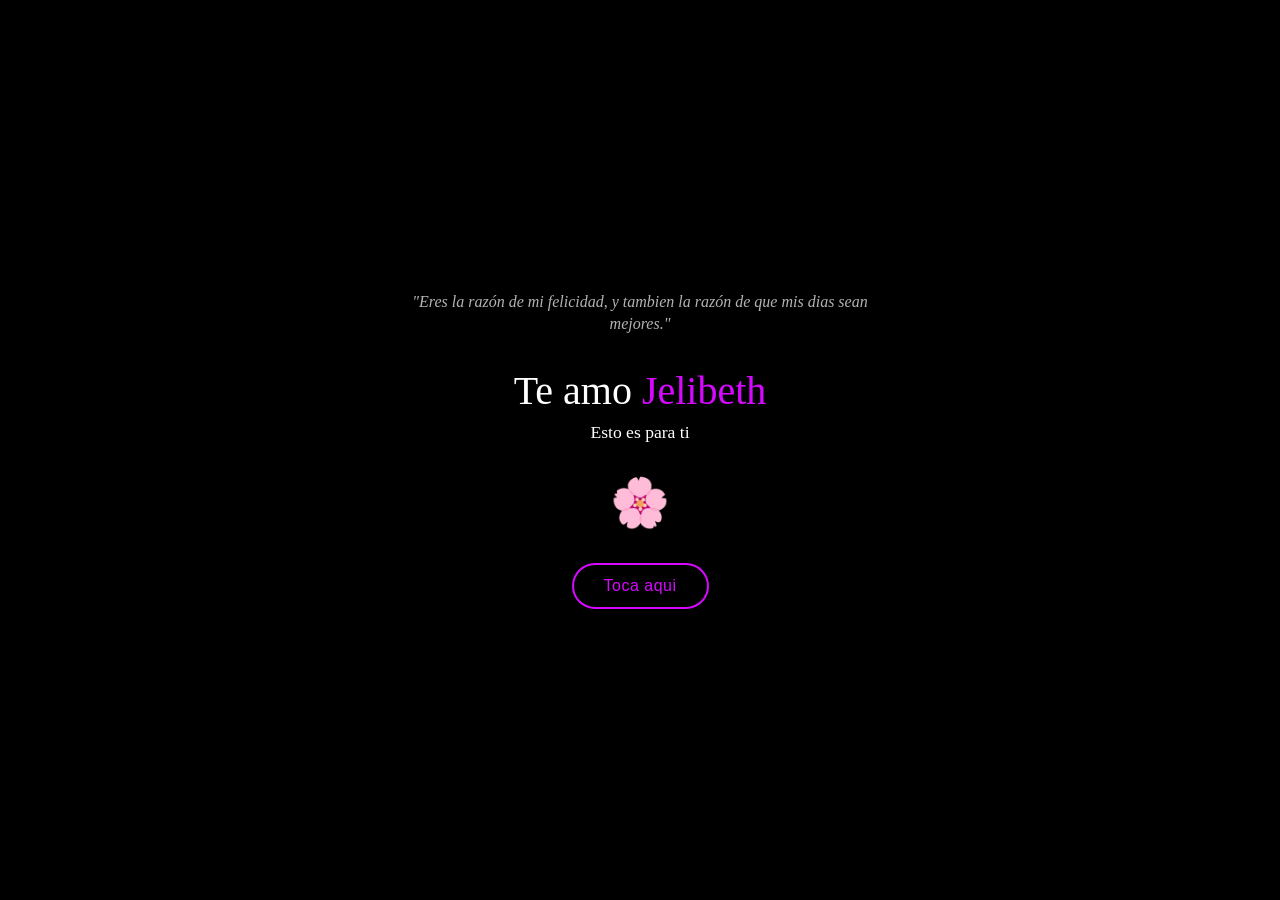
<file: Codigo de Flores/index.html>
<!DOCTYPE html>
<html lang="es" >
<head>
  <meta charset="UTF-8">
  <meta name="viewport" content="width=device-width, initial-scale=1.0">
  <title>flores</title>
  <meta name="author" content="zero">
  <link rel="stylesheet" href="./style.css">

</head>
<body>
<!-- partial:index.partial.html -->
<body class="not-loaded">
  
  <!-- Página de bienvenida -->
  <div class="welcome-screen" id="welcomeScreen">
    <div class="welcome-content">
      <div class="beautiful-phrase">
        <p>"Eres la razón de mi felicidad, y tambien la razón de que mis dias sean mejores."<p>
      </div>
      <div class="main-content">
        <div class="greeting-section">
          <h1 class="greeting-title">Te amo <span class="name">Jelibeth</span></h1>
          <p class="greeting-subtitle">Esto es para ti</p>
        </div>
        
        <div class="flower-icon">🌸</div>
        
        <button class="minimal-btn" onclick="showFlowers()">
          Toca aqui
        </button>
      </div>
    </div>
  </div>

  <!-- Página de flores original -->
  <div class="flowers-screen" id="flowersScreen" style="display: none;">
    <div class="night"></div>
    <div class="flowers">
    <div class="flower flower--1">
      <div class="flower__leafs flower__leafs--1">
        <div class="flower__leaf flower__leaf--1"></div>
        <div class="flower__leaf flower__leaf--2"></div>
        <div class="flower__leaf flower__leaf--3"></div>
        <div class="flower__leaf flower__leaf--4"></div>
        <div class="flower__white-circle"></div>

        <div class="flower__light flower__light--1"></div>
        <div class="flower__light flower__light--2"></div>
        <div class="flower__light flower__light--3"></div>
        <div class="flower__light flower__light--4"></div>
        <div class="flower__light flower__light--5"></div>
        <div class="flower__light flower__light--6"></div>
        <div class="flower__light flower__light--7"></div>
        <div class="flower__light flower__light--8"></div>

      </div>
      <div class="flower__line">
        <div class="flower__line__leaf flower__line__leaf--1"></div>
        <div class="flower__line__leaf flower__line__leaf--2"></div>
        <div class="flower__line__leaf flower__line__leaf--3"></div>
        <div class="flower__line__leaf flower__line__leaf--4"></div>
        <div class="flower__line__leaf flower__line__leaf--5"></div>
        <div class="flower__line__leaf flower__line__leaf--6"></div>
      </div>
    </div>

    <div class="flower flower--2">
      <div class="flower__leafs flower__leafs--2">
        <div class="flower__leaf flower__leaf--1"></div>
        <div class="flower__leaf flower__leaf--2"></div>
        <div class="flower__leaf flower__leaf--3"></div>
        <div class="flower__leaf flower__leaf--4"></div>
        <div class="flower__white-circle"></div>

        <div class="flower__light flower__light--1"></div>
        <div class="flower__light flower__light--2"></div>
        <div class="flower__light flower__light--3"></div>
        <div class="flower__light flower__light--4"></div>
        <div class="flower__light flower__light--5"></div>
        <div class="flower__light flower__light--6"></div>
        <div class="flower__light flower__light--7"></div>
        <div class="flower__light flower__light--8"></div>

      </div>
      <div class="flower__line">
        <div class="flower__line__leaf flower__line__leaf--1"></div>
        <div class="flower__line__leaf flower__line__leaf--2"></div>
        <div class="flower__line__leaf flower__line__leaf--3"></div>
        <div class="flower__line__leaf flower__line__leaf--4"></div>
      </div>
    </div>

    <div class="flower flower--3">
      <div class="flower__leafs flower__leafs--3">
        <div class="flower__leaf flower__leaf--1"></div>
        <div class="flower__leaf flower__leaf--2"></div>
        <div class="flower__leaf flower__leaf--3"></div>
        <div class="flower__leaf flower__leaf--4"></div>
        <div class="flower__white-circle"></div>

        <div class="flower__light flower__light--1"></div>
        <div class="flower__light flower__light--2"></div>
        <div class="flower__light flower__light--3"></div>
        <div class="flower__light flower__light--4"></div>
        <div class="flower__light flower__light--5"></div>
        <div class="flower__light flower__light--6"></div>
        <div class="flower__light flower__light--7"></div>
        <div class="flower__light flower__light--8"></div>

      </div>
      <div class="flower__line">
        <div class="flower__line__leaf flower__line__leaf--1"></div>
        <div class="flower__line__leaf flower__line__leaf--2"></div>
        <div class="flower__line__leaf flower__line__leaf--3"></div>
        <div class="flower__line__leaf flower__line__leaf--4"></div>
      </div>
    </div>

    <div class="grow-ans" style="--d:1.2s">
      <div class="flower__g-long">
        <div class="flower__g-long__top"></div>
        <div class="flower__g-long__bottom"></div>
      </div>
    </div>

    <div class="growing-grass">
      <div class="flower__grass flower__grass--1">
        <div class="flower__grass--top"></div>
        <div class="flower__grass--bottom"></div>
        <div class="flower__grass__leaf flower__grass__leaf--1"></div>
        <div class="flower__grass__leaf flower__grass__leaf--2"></div>
        <div class="flower__grass__leaf flower__grass__leaf--3"></div>
        <div class="flower__grass__leaf flower__grass__leaf--4"></div>
        <div class="flower__grass__leaf flower__grass__leaf--5"></div>
        <div class="flower__grass__leaf flower__grass__leaf--6"></div>
        <div class="flower__grass__leaf flower__grass__leaf--7"></div>
        <div class="flower__grass__leaf flower__grass__leaf--8"></div>
        <div class="flower__grass__overlay"></div>
      </div>
    </div>

    <div class="growing-grass">
      <div class="flower__grass flower__grass--2">
        <div class="flower__grass--top"></div>
        <div class="flower__grass--bottom"></div>
        <div class="flower__grass__leaf flower__grass__leaf--1"></div>
        <div class="flower__grass__leaf flower__grass__leaf--2"></div>
        <div class="flower__grass__leaf flower__grass__leaf--3"></div>
        <div class="flower__grass__leaf flower__grass__leaf--4"></div>
        <div class="flower__grass__leaf flower__grass__leaf--5"></div>
        <div class="flower__grass__leaf flower__grass__leaf--6"></div>
        <div class="flower__grass__leaf flower__grass__leaf--7"></div>
        <div class="flower__grass__leaf flower__grass__leaf--8"></div>
        <div class="flower__grass__overlay"></div>
      </div>
    </div>

    <div class="grow-ans" style="--d:2.4s">
      <div class="flower__g-right flower__g-right--1">
        <div class="leaf"></div>
      </div>
    </div>

    <div class="grow-ans" style="--d:2.8s">
      <div class="flower__g-right flower__g-right--2">
        <div class="leaf"></div>
      </div>
    </div>

    <div class="grow-ans" style="--d:2.8s">
      <div class="flower__g-front">
        <div class="flower__g-front__leaf-wrapper flower__g-front__leaf-wrapper--1">
          <div class="flower__g-front__leaf"></div>
        </div>
        <div class="flower__g-front__leaf-wrapper flower__g-front__leaf-wrapper--2">
          <div class="flower__g-front__leaf"></div>
        </div>
        <div class="flower__g-front__leaf-wrapper flower__g-front__leaf-wrapper--3">
          <div class="flower__g-front__leaf"></div>
        </div>
        <div class="flower__g-front__leaf-wrapper flower__g-front__leaf-wrapper--4">
          <div class="flower__g-front__leaf"></div>
        </div>
        <div class="flower__g-front__leaf-wrapper flower__g-front__leaf-wrapper--5">
          <div class="flower__g-front__leaf"></div>
        </div>
        <div class="flower__g-front__leaf-wrapper flower__g-front__leaf-wrapper--6">
          <div class="flower__g-front__leaf"></div>
        </div>
        <div class="flower__g-front__leaf-wrapper flower__g-front__leaf-wrapper--7">
          <div class="flower__g-front__leaf"></div>
        </div>
        <div class="flower__g-front__leaf-wrapper flower__g-front__leaf-wrapper--8">
          <div class="flower__g-front__leaf"></div>
        </div>
        <div class="flower__g-front__line"></div>
      </div>
    </div>

    <div class="grow-ans" style="--d:3.2s">
      <div class="flower__g-fr">
        <div class="leaf"></div>
        <div class="flower__g-fr__leaf flower__g-fr__leaf--1"></div>
        <div class="flower__g-fr__leaf flower__g-fr__leaf--2"></div>
        <div class="flower__g-fr__leaf flower__g-fr__leaf--3"></div>
        <div class="flower__g-fr__leaf flower__g-fr__leaf--4"></div>
        <div class="flower__g-fr__leaf flower__g-fr__leaf--5"></div>
        <div class="flower__g-fr__leaf flower__g-fr__leaf--6"></div>
        <div class="flower__g-fr__leaf flower__g-fr__leaf--7"></div>
        <div class="flower__g-fr__leaf flower__g-fr__leaf--8"></div>
      </div>
    </div>

    <div class="long-g long-g--0">
      <div class="grow-ans" style="--d:3s">
        <div class="leaf leaf--0"></div>
      </div>
      <div class="grow-ans" style="--d:2.2s">
        <div class="leaf leaf--1"></div>
      </div>
      <div class="grow-ans" style="--d:3.4s">
        <div class="leaf leaf--2"></div>
      </div>
      <div class="grow-ans" style="--d:3.6s">
        <div class="leaf leaf--3"></div>
      </div>
    </div>

    <div class="long-g long-g--1">
      <div class="grow-ans" style="--d:3.6s">
        <div class="leaf leaf--0"></div>
      </div>
      <div class="grow-ans" style="--d:3.8s">
        <div class="leaf leaf--1"></div>
      </div>
      <div class="grow-ans" style="--d:4s">
        <div class="leaf leaf--2"></div>
      </div>
      <div class="grow-ans" style="--d:4.2s">
        <div class="leaf leaf--3"></div>
      </div>
    </div>

    <div class="long-g long-g--2">
      <div class="grow-ans" style="--d:4s">
        <div class="leaf leaf--0"></div>
      </div>
      <div class="grow-ans" style="--d:4.2s">
        <div class="leaf leaf--1"></div>
      </div>
      <div class="grow-ans" style="--d:4.4s">
        <div class="leaf leaf--2"></div>
      </div>
      <div class="grow-ans" style="--d:4.6s">
        <div class="leaf leaf--3"></div>
      </div>
    </div>

    <div class="long-g long-g--3">
      <div class="grow-ans" style="--d:4s">
        <div class="leaf leaf--0"></div>
      </div>
      <div class="grow-ans" style="--d:4.2s">
        <div class="leaf leaf--1"></div>
      </div>
      <div class="grow-ans" style="--d:3s">
        <div class="leaf leaf--2"></div>
      </div>
      <div class="grow-ans" style="--d:3.6s">
        <div class="leaf leaf--3"></div>
      </div>
    </div>

    <div class="long-g long-g--4">
      <div class="grow-ans" style="--d:4s">
        <div class="leaf leaf--0"></div>
      </div>
      <div class="grow-ans" style="--d:4.2s">
        <div class="leaf leaf--1"></div>
      </div>
      <div class="grow-ans" style="--d:3s">
        <div class="leaf leaf--2"></div>
      </div>
      <div class="grow-ans" style="--d:3.6s">
        <div class="leaf leaf--3"></div>
      </div>
    </div>

    <div class="long-g long-g--5">
      <div class="grow-ans" style="--d:4s">
        <div class="leaf leaf--0"></div>
      </div>
      <div class="grow-ans" style="--d:4.2s">
        <div class="leaf leaf--1"></div>
      </div>
      <div class="grow-ans" style="--d:3s">
        <div class="leaf leaf--2"></div>
      </div>
      <div class="grow-ans" style="--d:3.6s">
        <div class="leaf leaf--3"></div>
      </div>
    </div>

    <div class="long-g long-g--6">
      <div class="grow-ans" style="--d:4.2s">
        <div class="leaf leaf--0"></div>
      </div>
      <div class="grow-ans" style="--d:4.4s">
        <div class="leaf leaf--1"></div>
      </div>
      <div class="grow-ans" style="--d:4.6s">
        <div class="leaf leaf--2"></div>
      </div>
      <div class="grow-ans" style="--d:4.8s">
        <div class="leaf leaf--3"></div>
      </div>
    </div>

    <div class="long-g long-g--7">
      <div class="grow-ans" style="--d:3s">
        <div class="leaf leaf--0"></div>
      </div>
      <div class="grow-ans" style="--d:3.2s">
        <div class="leaf leaf--1"></div>
      </div>
      <div class="grow-ans" style="--d:3.5s">
        <div class="leaf leaf--2"></div>
      </div>
      <div class="grow-ans" style="--d:3.6s">
        <div class="leaf leaf--3"></div>
      </div>
    </div>
  </div>
  </div>
</body>
<!-- partial -->
  <script  src="./script.js"></script>

</body>
</html>
</file>
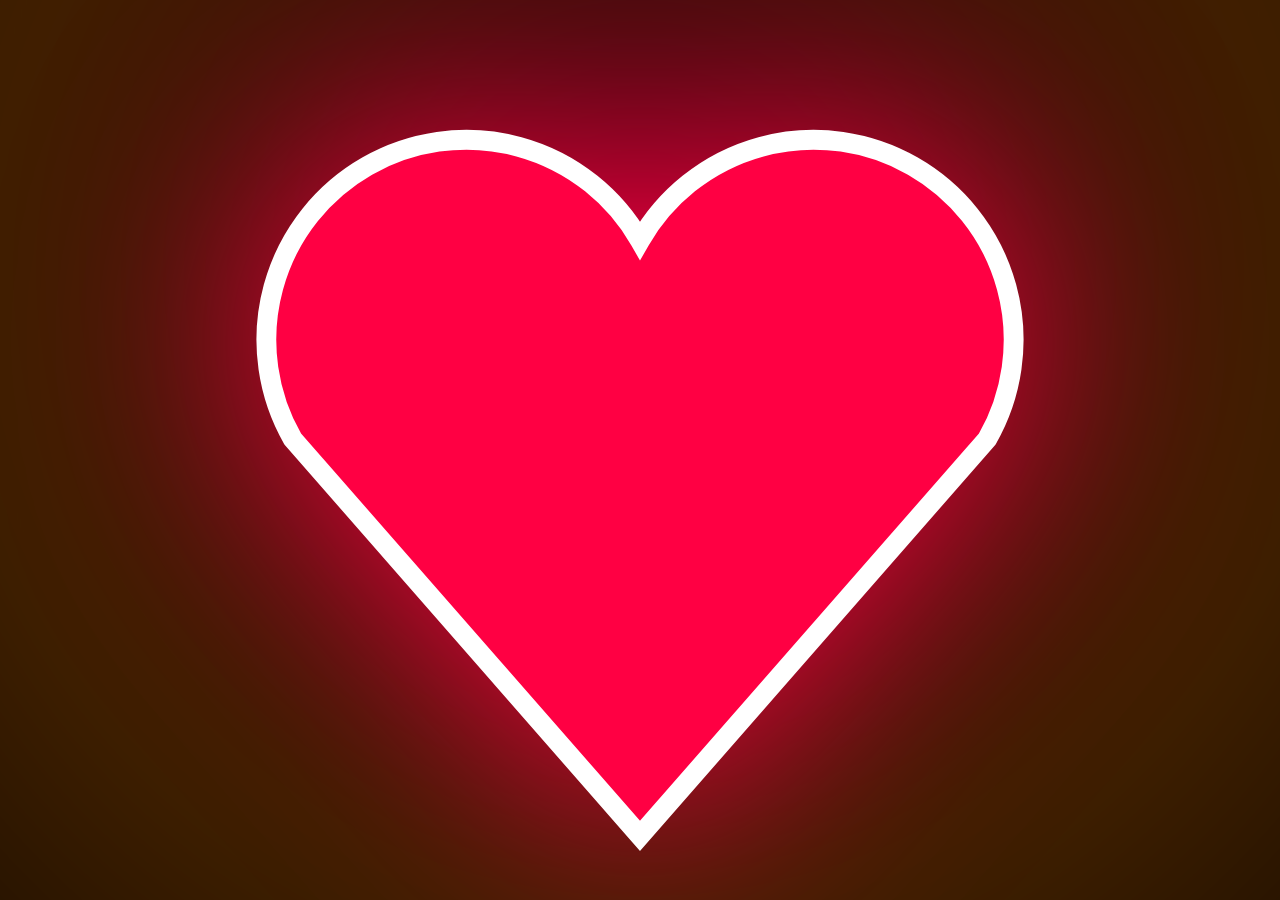
<file: TeAmo3D/teamo3d.html>
<!DOCTYPE html>
<html lang="es">
<head>
  <meta charset="UTF-8">
  <meta name="viewport" content="width=device-width, initial-scale=1.0">
  <title>Te amo</title>
  <style>
    html, body {
      margin: 0;
      padding: 0;
      overflow: hidden;
      background: #000;
      width: 100vw;
      height: 100vh;
      height: 100%;
      box-sizing: border-box;
    }

    #bg-canvas {
      position: fixed;
      top: 0; left: 0;
      width: 100vw;
      height: 100vh;
      display: block;
      z-index: 0;
      pointer-events: none;
    }

    #intro-heart {
      position: fixed;
      top: 0; left: 0;
      width: 100vw;
      height: 100vh;
      display: flex;
      align-items: center;
      justify-content: center;
      z-index: 10;
      transition: opacity 1.2s cubic-bezier(.4,2,.6,1);
      opacity: 1;
      overflow: hidden;
      background: transparent;
    }

    .heart-bg {
      position: absolute;
      width: 200vw;
      height: 200vh;
      left: 50%; top: 50%;
      transform: translate(-50%, -50%);
      background: radial-gradient(circle at 50% 40%, #ff0043 0%, #ff7f00 40%, #000 80%);
      opacity: 0.25;
      animation: heart-bg-move 3s linear infinite alternate;
      z-index: 0;
      filter: blur(32px);
      pointer-events: none;
    }

    @keyframes heart-bg-move {
      0% { background-position: 50% 40%; }
      100% { background-position: 60% 60%; }
    }

    #intro-heart svg {
      position: absolute;
      top: 0; left: 0;
      width: 100vw !important;
      height: 100vh !important;
      min-width: 100vw;
      min-height: 100vh;
      z-index: 1;
      pointer-events: none;
      background: transparent;
      display: block;
    }

    @keyframes heart-beat {
      0% { transform: scale(1);}
      20% { transform: scale(1.12);}
      40% { transform: scale(0.96);}
      60% { transform: scale(1.18);}
      80% { transform: scale(0.92);}
      100% { transform: scale(1);}
    }

    #main-content {
      transition: opacity 1.2s cubic-bezier(.4,2,.6,1), filter 1.2s cubic-bezier(.4,2,.6,1);
      position: fixed;
      top: 0; left: 0;
      width: 100vw;
      height: 100vh;
    }

    .mensaje {
      position: fixed;
      top: 50%;
      left: 50%;
      transform: translate(-50%, -50%);
      display: flex;
      gap: 0.1em;
      z-index: 2;
      user-select: none;
      pointer-events: none;
      text-align: center;
      padding: 0 2vw;
      background: rgba(0,0,0,0.18);
      border-radius: 1vw;
      box-shadow: 0 4px 32px 0 rgba(0,0,0,0.18);
      visibility: hidden;
      align-items: center;
      justify-content: center;
      min-width: 0;
      min-height: 0;
      line-height: 1;
    }

    .mensaje span {
      color: #fff;
      font-size: clamp(2.5rem, 12vw, 10rem);
      font-family: 'Segoe UI', 'Arial Black', Arial, sans-serif;
      font-weight: 900;
      letter-spacing: 0.08em;
      transition: color 0.3s cubic-bezier(.4,2,.6,1), text-shadow 0.3s cubic-bezier(.4,2,.6,1), transform 0.2s cubic-bezier(.4,2,.6,1);
      cursor: pointer;
      pointer-events: auto;
      background: linear-gradient(90deg, #fff 60%, #ff0043 100%);
      -webkit-background-clip: text;
      -webkit-text-fill-color: transparent;
      background-clip: text;
      text-fill-color: transparent;
      text-shadow:
        0 2px 24px #ff0043,
        0 0 16px #fff,
        0 0 8px #ff0043,
        0 0 2px #fff;
    }

    .mensaje span:hover {
      color: #ff0043;
      background: linear-gradient(90deg, #fff200 0%, #ff0043 100%);
      -webkit-background-clip: text;
      -webkit-text-fill-color: transparent;
      background-clip: text;
      text-fill-color: transparent;
      text-shadow:
        0 2px 32px #fff200,
        0 0 24px #ff0043,
        0 0 12px #fff;
      transform: scale(1.15) rotate(-2deg);
      animation: pulse 0.5s;
    }

    @keyframes pulse {
      0% { transform: scale(1) rotate(0deg);}
      50% { transform: scale(1.18) rotate(-2deg);}
      100% { transform: scale(1.15) rotate(-2deg);}
    }

    @media (max-width: 600px) {
      .mensaje span {
        font-size: clamp(2rem, 18vw, 6rem);
      }
      .mensaje {
        padding: 0 1vw;
        border-radius: 2vw;
      }
    }
  </style>
</head>
<body>
  <div id="intro-heart">
    <div class="heart-bg"></div>
    <svg viewBox="0 0 200 200" width="100vw" height="100vh" style="position:absolute;top:0;left:0;width:100vw;height:100vh;pointer-events:none;">
      <path id="heart-shape"
        d="M100 180
           L30 100
           A40 40 0 1 1 100 60
           A40 40 0 1 1 170 100
           Z"
        fill="#ff0043"
        stroke="#fff"
        stroke-width="4"
        style="filter: drop-shadow(0 0 24px #ff0043);"
      />
    </svg>
  </div>
  <div id="main-content" style="opacity:0; filter: blur(24px); pointer-events:none;">
    <canvas id="bg-canvas"></canvas>
    <div class="mensaje">
        <!-- followers -->
        <span>T</span><span>E</span><span>&nbsp;</span><span>A</span><span>M</span><span>O</span><br>
    </div>
  </div>
  <script src="https://cdnjs.cloudflare.com/ajax/libs/gsap/3.12.5/gsap.min.js"></script>
  <script>
    const canvas = document.getElementById('bg-canvas');
    const ctx = canvas.getContext('2d');
    let W = window.innerWidth, H = window.innerHeight;
    canvas.width = W; canvas.height = H;

    window.addEventListener('resize', () => {
      W = window.innerWidth; H = window.innerHeight;
      canvas.width = W; canvas.height = H;
    });

    function randomColor() {
      const colors = ['#ff0043', '#14fc56', '#1e90ff', '#fff200', '#ff7f00', '#ff00ff'];
      return colors[Math.floor(Math.random() * colors.length)];
    }

    class Firework {
      constructor() {
        this.x = Math.random() * W;
        this.y = H;
        this.targetY = 100 + Math.random() * (H / 2);
        this.color = randomColor();
        this.particles = [];
        this.exploded = false;
      }
      update() {
        if (!this.exploded) {
          this.y -= 8;
          if (this.y <= this.targetY) {
            this.exploded = true;
            for (let i = 0; i < 40; i++) {
              const angle = Math.random() * 2 * Math.PI;
              const speed = Math.random() * 4 + 2;
              this.particles.push({
                x: this.x,
                y: this.y,
                vx: Math.cos(angle) * speed,
                vy: Math.sin(angle) * speed,
                alpha: 1
              });
            }
          }
        } else {
          this.particles.forEach(p => {
            p.x += p.vx;
            p.y += p.vy;
            p.vy += 0.05;
            p.alpha -= 0.015;
          });
          this.particles = this.particles.filter(p => p.alpha > 0);
        }
      }
      draw(ctx) {
        if (!this.exploded) {
          ctx.save();
          ctx.beginPath();
          ctx.arc(this.x, this.y, 3, 0, 2 * Math.PI);
          ctx.fillStyle = this.color;
          ctx.shadowColor = this.color;
          ctx.shadowBlur = 10;
          ctx.fill();
          ctx.restore();
        } else {
          this.particles.forEach(p => {
            ctx.save();
            ctx.globalAlpha = p.alpha;
            ctx.beginPath();
            ctx.arc(p.x, p.y, 2, 0, 2 * Math.PI);
            ctx.fillStyle = this.color;
            ctx.shadowColor = this.color;
            ctx.shadowBlur = 8;
            ctx.fill();
            ctx.restore();
          });
        }
      }
      done() {
        return this.exploded && this.particles.length === 0;
      }
    }

    let fireworks = [];
    let fireworkMode = "few"; 
    let explosionTimeout = null;
    let heartParticles = [];
    let heartParticlesActive = false;

    function animateFireworks() {
      ctx.globalAlpha = 0.18;
      ctx.fillStyle = "#000";
      ctx.fillRect(0, 0, W, H);
      ctx.globalAlpha = 1;

      let prob = 0.01;
      if (fireworkMode === "many") prob = 0.25;
      else if (fireworkMode === "few") prob = 0.02;
      else if (fireworkMode === "off") prob = 0;
      else if (fireworkMode === "hearts") prob = 0;

      if (Math.random() < prob) fireworks.push(new Firework());
      fireworks.forEach(fw => { fw.update(); fw.draw(ctx); });
      fireworks = fireworks.filter(fw => !fw.done());

      if (heartParticlesActive) {
        drawHeartParticles();
      }

      requestAnimationFrame(animateFireworks);
    }

    function launchHeartParticles() {
      heartParticles = [];
      heartParticlesActive = true;
      for (let i = 0; i < 80; i++) {
        heartParticles.push({
          x: Math.random() * W,
          y: H + 30 + Math.random() * 60,
          size: 18 + Math.random() * 18,
          speed: 1.2 + Math.random() * 1.8,
          drift: (Math.random() - 0.5) * 1.2,
          alpha: 0.7 + Math.random() * 0.3,
          color: randomHeartColor(),
          rotation: Math.random() * Math.PI * 2,
          rotationSpeed: (Math.random() - 0.5) * 0.03
        });
      }
      setTimeout(() => {
        heartParticlesActive = false;
        setTimeout(() => {
          ctx.globalAlpha = 1;
          ctx.fillStyle = "#000";
          ctx.fillRect(0, 0, W, H);
        }, 800);
      }, 15000);
    }

    function drawHeartParticles() {
      heartParticles.forEach(h => {
        h.y -= h.speed;
        h.x += h.drift;
        h.alpha -= 0.003;
        h.rotation += h.rotationSpeed;
        drawHeart(ctx, h.x, h.y, h.size, h.color, h.alpha, h.rotation);
      });
      heartParticles = heartParticles.filter(h => h.y + h.size > 0 && h.alpha > 0);
    }

    function drawHeart(ctx, x, y, size, color, alpha, rotation) {
      ctx.save();
      ctx.globalAlpha = alpha;
      ctx.translate(x, y);
      ctx.rotate(rotation);
      ctx.beginPath();
      let s = size / 32;
      ctx.moveTo(0, 0);
      ctx.bezierCurveTo(0, -12 * s, -16 * s, -12 * s, -16 * s, 0);
      ctx.bezierCurveTo(-16 * s, 12 * s, 0, 16 * s, 0, 28 * s);
      ctx.bezierCurveTo(0, 16 * s, 16 * s, 12 * s, 16 * s, 0);
      ctx.bezierCurveTo(16 * s, -12 * s, 0, -12 * s, 0, 0);
      ctx.closePath();
      ctx.fillStyle = color;
      ctx.shadowColor = color;
      ctx.shadowBlur = 12 * s;
      ctx.fill();
      ctx.restore();
    }

    function randomHeartColor() {
      const colors = ['#ff0043', '#ff7f00', '#ff00ff', '#fff200', '#ffb6c1', '#ff69b4', '#e75480'];
      return colors[Math.floor(Math.random() * colors.length)];
    }

    const intro = document.getElementById('intro-heart');
    const main = document.getElementById('main-content');
    const mensaje = document.querySelector('.mensaje');
    const spans = document.querySelectorAll('.mensaje span');

    const letterSpans = Array.from(spans).filter(span => span.textContent.trim() !== '');

    function animateStarsWander(wordSpans, callback) {
      const starsCount = wordSpans.length;
      const stars = [];
      const starElems = [];

      const centerX = window.innerWidth / 2;
      const centerY = window.innerHeight / 2;

      for (let i = 0; i < starsCount; i++) {
        const star = {
          x: Math.random() * W,
          y: Math.random() * H,
          vx: (Math.random() - 0.5) * 6,
          vy: (Math.random() - 0.5) * 6,
          elem: document.createElement('div')
        };
        star.elem.textContent = '⭐';
        star.elem.style.position = 'fixed';
        star.elem.style.left = `${star.x}px`;
        star.elem.style.top = `${star.y}px`;
        star.elem.style.fontSize = '2.5vw';
        star.elem.style.opacity = '0.85';
        star.elem.style.pointerEvents = 'none';
        star.elem.style.zIndex = '20';
        star.elem.style.transform = 'scale(0.9)';
        document.body.appendChild(star.elem);
        stars.push(star);
        starElems.push(star.elem);
      }

      let wanderTime = 0;
      const wanderDuration = 1800;
      let lastTime = performance.now();

      function wanderStep(now) {
        const dt = now - lastTime;
        lastTime = now;
        wanderTime += dt;

        for (let star of stars) {
          star.x += star.vx;
          star.y += star.vy;
          if (star.x < 0 || star.x > W - 32) star.vx *= -1;
          if (star.y < 0 || star.y > H - 32) star.vy *= -1;
          star.elem.style.left = `${star.x}px`;
          star.elem.style.top = `${star.y}px`;
        }

        if (wanderTime < wanderDuration) {
          requestAnimationFrame(wanderStep);
        } else {
          callback(stars, starElems);
        }
      }
      requestAnimationFrame(wanderStep);
    }

    function showStarLetterSequence(callback) {
      mensaje.style.visibility = 'hidden';
      spans.forEach(span => {
        span.style.visibility = 'hidden';
        span.style.opacity = '0';
        span.style.transform = 'scale(1)';
      });

      mensaje.style.display = 'flex';
      mensaje.style.visibility = 'hidden';
      spans.forEach(span => { span.style.display = ''; });
      void mensaje.offsetWidth;

      const positions = [];
      letterSpans.forEach(span => {
        const rect = span.getBoundingClientRect();
        positions.push({
          left: rect.left + rect.width / 2,
          top: rect.top + rect.height / 2,
          width: rect.width,
          height: rect.height
        });
      });

      animateStarsWander(letterSpans, (stars, starElems) => {
        const centerX = window.innerWidth / 2;
        const centerY = window.innerHeight / 2;
        let i = 0;
        function animateNext() {
          if (i === 0) {
            mensaje.style.visibility = 'visible';
            fireworkMode = "few";
          }
          if (i >= letterSpans.length) {
            letterSpans.forEach(span => {
              span.style.visibility = 'visible';
              span.style.opacity = '1';
              span.style.transform = 'scale(1)';
            });
            fireworkMode = "many";
            if (explosionTimeout) clearTimeout(explosionTimeout);
            explosionTimeout = setTimeout(() => {
              fireworkMode = "hearts";
              launchHeartParticles();
            }, 5000);
            if (callback) callback();
            starElems.forEach(e => e.remove());
            return;
          }
          const dest = positions[i];
          const star = stars[i];
          gsap.to(star.elem, {
            duration: 0.7,
            left: `${dest.left - dest.width / 2}px`,
            top: `${dest.top - dest.height / 2}px`,
            scale: 1.2,
            ease: "power3.in",
            onComplete: () => {
              gsap.to(star.elem, {
                duration: 0.25,
                opacity: 0,
                scale: 1.8,
                onComplete: () => {
                  star.elem.remove();
                }
              });
              letterSpans[i].style.visibility = 'visible';
              letterSpans[i].style.opacity = '0';
              letterSpans[i].style.transform = 'scale(2.2)';
              gsap.to(letterSpans[i], {
                duration: 0.4,
                opacity: 1,
                scale: 1,
                ease: "back.out(2)",
                onComplete: () => {
                  i++;
                  setTimeout(animateNext, 180);
                }
              });
            }
          });
        }
        animateNext();
      });
    }

    window.addEventListener('DOMContentLoaded', () => {
      gsap.fromTo("#heart-shape", 
        { scale: 1, transformOrigin: "50% 60%" }, 
        { scale: 1.18, yoyo: true, repeat: 3, duration: 0.5, ease: "power1.inOut" }
      );
      setTimeout(() => {
        gsap.to("#heart-shape", {
          scale: 8,
          opacity: 0,
          duration: 1.3,
          ease: "power4.in"
        });
        gsap.to(".heart-bg", {
          opacity: 0,
          duration: 1.2,
          ease: "power2.in"
        });
        gsap.to(intro, { 
          opacity: 0, 
          duration: 1.2, 
          delay: 0.8, 
          ease: "power2.inOut" 
        });
        gsap.to(main, { 
          opacity: 1, 
          filter: "blur(0px)", 
          duration: 1.2, 
          delay: 0.8,
          ease: "power2.inOut", 
          onStart: () => {
            main.style.pointerEvents = "auto";
          }
        });
        setTimeout(() => {
          intro.style.display = "none";
          showStarLetterSequence(() => {
            iniciarAnimaciones();
          });
        }, 1800);
      }, 2200);
    });

    function iniciarAnimaciones() {
      animateFireworks();

      const colores = [
        "#ff0043", "#14fc56", "#1e90ff", "#fff200", "#ff7f00", "#ff00ff", "#00fff7", "#fff"
      ];
      let colorIndex = 0;

      function animarLetras() {
        spans.forEach((span, i) => {
          const idx = (colorIndex - i + colores.length) % colores.length;
          span.style.color = colores[idx];
          span.style.background = "none";
          span.style.webkitBackgroundClip = "initial";
          span.style.webkitTextFillColor = "initial";
          span.style.textShadow =
            `0 2px 24px ${colores[idx]}, 0 0 16px #fff, 0 0 8px ${colores[idx]}, 0 0 2px #fff`;
        });
        colorIndex = (colorIndex + 1) % colores.length;
        setTimeout(animarLetras, 200);
      }
      animarLetras();
    }

    const observer = new MutationObserver(() => {
      if (main.style.opacity === "1") {
        iniciarAnimaciones();
        observer.disconnect();
      }
    });
    observer.observe(main, { attributes: true, attributeFilter: ['style'] });
  </script>
</body>
</html>
</file>
<file: Codigo de Flores/style.css>
*,
*::after,
*::before {
  padding: 0;
  margin: 0;
  box-sizing: border-box;
}

:root {
  --dark-color: #000;
  --primary-color: #d608ff;
  --text-light: #ffffff;
}

/* === ESTILOS DE BIENVENIDA === */
.welcome-screen {
  position: fixed;
  top: 0;
  left: 0;
  width: 100%;
  height: 100vh;
  background-color: var(--dark-color);
  display: flex;
  align-items: center;
  justify-content: center;
  z-index: 1000;
  opacity: 1;
  transition: all 0.8s cubic-bezier(0.4, 0, 0.2, 1);
}

.welcome-screen.fade-out {
  opacity: 0;
  transform: scale(1.1);
}

.welcome-content {
  text-align: center;
  color: var(--text-light);
  max-width: 500px;
  padding: 2rem;
  position: relative;
}

.beautiful-phrase {
  opacity: 0;
  animation: phraseSlideIn 1s ease-out 0.5s forwards;
  margin-bottom: 1.5rem;
}

.beautiful-phrase p {
  font-size: 0.9rem;
  font-style: italic;
  color: rgba(255, 255, 255, 0.7);
  line-height: 1.4;
}

.greeting-title {
  font-size: 2.5rem;
  font-weight: 300;
  margin-bottom: 0.5rem;
  opacity: 0;
  animation: slideUp 1s ease-out 0.2s forwards;
}

.name {
  color: var(--primary-color);
  font-weight: 500;
}

.greeting-subtitle {
  font-size: 1.1rem;
  opacity: 0.8;
  margin-bottom: 2rem;
  opacity: 0;
  animation: slideUp 1s ease-out 0.4s forwards;
}

.flower-icon {
  font-size: 3rem;
  margin: 2rem 0;
  opacity: 0;
  animation: floatIn 1s ease-out 0.6s forwards, float 3s ease-in-out 1.6s infinite;
}

.minimal-btn {
  background: transparent;
  border: 2px solid var(--primary-color);
  color: var(--primary-color);
  padding: 12px 30px;
  font-size: 1rem;
  border-radius: 50px;
  cursor: pointer;
  transition: all 0.3s ease;
  font-weight: 500;
  letter-spacing: 0.5px;
  opacity: 0;
  animation: slideUp 1s ease-out 0.8s forwards;
  position: relative;
  overflow: hidden;
}

.minimal-btn::before {
  content: '';
  position: absolute;
  top: 0;
  left: -100%;
  width: 100%;
  height: 100%;
  background: var(--primary-color);
  transition: all 0.3s ease;
  z-index: -1;
}

.minimal-btn:hover {
  color: white;
  transform: translateY(-2px);
  box-shadow: 0 5px 15px rgba(255, 107, 157, 0.4);
}

.minimal-btn:hover::before {
  left: 0;
}

/* Animaciones */
@keyframes slideUp {
  from {
    opacity: 0;
    transform: translateY(30px);
  }
  to {
    opacity: 1;
    transform: translateY(0);
  }
}

@keyframes floatIn {
  from {
    opacity: 0;
    transform: translateY(20px) scale(0.8);
  }
  to {
    opacity: 1;
    transform: translateY(0) scale(1);
  }
}

@keyframes float {
  0%, 100% { transform: translateY(0); }
  50% { transform: translateY(-10px); }
}

@keyframes phraseSlideIn {
  from {
    opacity: 0;
    transform: translateX(-20px);
  }
  to {
    opacity: 1;
    transform: translateX(0);
  }
}

/* Responsive para bienvenida */
@media (max-width: 768px) {
  .welcome-content {
    flex-direction: column;
    text-align: center;
  }
  
  .beautiful-phrase {
    position: static;
    margin-bottom: 2rem;
    text-align: center;
  }
  
  .beautiful-phrase p {
    font-size: 0.8rem;
  }
  
  .greeting-title {
    font-size: 2rem;
  }
  
  .flower-icon {
    font-size: 2.5rem;
    margin: 1.5rem 0;
  }
  
  .minimal-btn {
    padding: 10px 25px;
    font-size: 0.9rem;
  }
}

@media (min-width: 768px) {
  .welcome-content {
    flex-direction: column;
    align-items: center;
    text-align: center;
    max-width: 600px;
    gap: 2rem;
  }
  
  .beautiful-phrase {
    position: static;
    margin-bottom: 2rem;
    text-align: center;
    width: 100%;
  }
  
  .beautiful-phrase p {
    font-size: 1rem;
    max-width: 500px;
    margin: 0 auto;
  }
  
  .main-content {
    width: 100%;
    text-align: center;
  }
}

.flowers-screen {
  opacity: 0;
  transition: opacity 0.8s ease;
}

.flowers-screen.show {
  opacity: 1;
}

body {
  display: flex;
  align-items: flex-end;
  justify-content: center;
  min-height: 100vh;
  background-color: var(--dark-color);
  overflow: hidden;
  perspective: 1000px;
  padding: 30px 0px 20px 0px;
}

.night {
  position: fixed;
  left: 50%;
  top: 0;
  transform: translateX(-50%);
  width: 100%;
  height: 100%;
  filter: blur(0.1vmin);
}

.flowers {
  position: relative;
  transform: scale(0.9);
}

.flower {
  position: absolute;
  bottom: 0vmin;
  transform-origin: bottom center;
  z-index: 10;
  --fl-speed: 0.8s;
}
.flower--1 {
  animation: moving-flower-1 4s linear infinite;
}
.flower--1 .flower__line {
  height: 70vmin;
  animation-delay: 0.3s;
}
.flower--1 .flower__line__leaf--1 {
  animation: blooming-leaf-right var(--fl-speed) 1.6s backwards;
}
.flower--1 .flower__line__leaf--2 {
  animation: blooming-leaf-right var(--fl-speed) 1.4s backwards;
}
.flower--1 .flower__line__leaf--3 {
  animation: blooming-leaf-left var(--fl-speed) 1.2s backwards;
}
.flower--1 .flower__line__leaf--4 {
  animation: blooming-leaf-left var(--fl-speed) 1s backwards;
}
.flower--1 .flower__line__leaf--5 {
  animation: blooming-leaf-right var(--fl-speed) 1.8s backwards;
}
.flower--1 .flower__line__leaf--6 {
  animation: blooming-leaf-left var(--fl-speed) 2s backwards;
}
.flower--2 {
  left: 50%;
  transform: rotate(20deg);
  animation: moving-flower-2 4s linear infinite;
}
.flower--2 .flower__line {
  height: 60vmin;
  animation-delay: 0.6s;
}
.flower--2 .flower__line__leaf--1 {
  animation: blooming-leaf-right var(--fl-speed) 1.9s backwards;
}
.flower--2 .flower__line__leaf--2 {
  animation: blooming-leaf-right var(--fl-speed) 1.7s backwards;
}
.flower--2 .flower__line__leaf--3 {
  animation: blooming-leaf-left var(--fl-speed) 1.5s backwards;
}
.flower--2 .flower__line__leaf--4 {
  animation: blooming-leaf-left var(--fl-speed) 1.3s backwards;
}
.flower--3 {
  left: 50%;
  transform: rotate(-15deg);
  animation: moving-flower-3 4s linear infinite;
}
.flower--3 .flower__line {
  animation-delay: 0.9s;
}
.flower--3 .flower__line__leaf--1 {
  animation: blooming-leaf-right var(--fl-speed) 2.5s backwards;
}
.flower--3 .flower__line__leaf--2 {
  animation: blooming-leaf-right var(--fl-speed) 2.3s backwards;
}
.flower--3 .flower__line__leaf--3 {
  animation: blooming-leaf-left var(--fl-speed) 2.1s backwards;
}
.flower--3 .flower__line__leaf--4 {
  animation: blooming-leaf-left var(--fl-speed) 1.9s backwards;
}
.flower__leafs {
  position: relative;
  animation: blooming-flower 2s backwards;
}
.flower__leafs--1 {
  animation-delay: 1.1s;
}
.flower__leafs--2 {
  animation-delay: 1.4s;
}
.flower__leafs--3 {
  animation-delay: 1.7s;
}
.flower__leafs::after {
  content: "";
  position: absolute;
  left: 0;
  top: 0;
  transform: translate(-50%, -100%);
  width: 8vmin;
  height: 8vmin;
  background-color: #FFC0CB;
  filter: blur(10vmin);
}
.flower__leaf {
  position: absolute;
  bottom: 0;
  left: 50%;
  width: 8vmin;
  height: 11vmin;
  border-radius: 51% 49% 47% 53%/44% 45% 55% 69%;
  background-color: #FFC0CB;
  background-image: linear-gradient(to top, #FFC0CB, #FFC0CB);
  transform-origin: bottom center;
  opacity: 0.9;
  box-shadow: inset 0 0 2vmin rgba(255, 182, 193, 0.5);
}
.flower__leaf--1 {
  transform: translate(-10%, 1%) rotateY(40deg) rotateX(-50deg);
}
.flower__leaf--2 {
  transform: translate(-50%, -4%) rotateX(40deg);
}
.flower__leaf--3 {
  transform: translate(-90%, 0%) rotateY(45deg) rotateX(50deg);
}
.flower__leaf--4 {
  width: 8vmin;
  height: 8vmin;
  transform-origin: bottom left;
  border-radius: 4vmin 10vmin 4vmin 4vmin;
  transform: translate(0%, 18%) rotateX(70deg) rotate(-43deg);
  background-image: linear-gradient(to top, #FFB6C1, #FFB6C1);
  z-index: 1;
  opacity: 0.8;
}
.flower__white-circle {
  position: absolute;
  left: -3.5vmin;
  top: -3vmin;
  width: 9vmin;
  height: 4vmin;
  border-radius: 50%;
  background-color: #fff;
}
.flower__white-circle::after {
  content: "";
  position: absolute;
  left: 50%;
  top: 45%;
  transform: translate(-50%, -50%);
  width: 60%;
  height: 60%;
  border-radius: inherit;
  background-image: repeating-linear-gradient(300deg, rgba(255, 182, 193, 0.03) 0px, rgba(255, 182, 193, 0.03) 1px, transparent 1px, transparent 12px), repeating-linear-gradient(45deg, rgba(255, 182, 193, 0.03) 0px, rgba(255, 182, 193, 0.03) 1px, transparent 1px, transparent 12px), repeating-linear-gradient(67.5deg, rgba(255, 182, 193, 0.03) 0px, rgba(255, 182, 193, 0.03) 1px, transparent 1px, transparent 12px), repeating-linear-gradient(135deg, rgba(255, 182, 193, 0.03) 0px, rgba(255, 182, 193, 0.03) 1px, transparent 1px, transparent 12px), repeating-linear-gradient(45deg, rgba(255, 182, 193, 0.03) 0px, rgba(255, 182, 193, 0.03) 1px, transparent 1px, transparent 12px), repeating-linear-gradient(112.5deg, rgba(255, 182, 193, 0.03) 0px, rgba(255, 182, 193, 0.03) 1px, transparent 1px, transparent 12px), repeating-linear-gradient(112.5deg, rgba(255, 182, 193, 0.03) 0px, rgba(255, 182, 193, 0.03) 1px, transparent 1px, transparent 12px), repeating-linear-gradient(45deg, rgba(255, 182, 193, 0.03) 0px, rgba(255, 182, 193, 0.03) 1px, transparent 1px, transparent 12px), repeating-linear-gradient(22.5deg, rgba(255, 182, 193, 0.03) 0px, rgba(255, 182, 193, 0.03) 1px, transparent 1px, transparent 12px), repeating-linear-gradient(45deg, rgba(255, 182, 193, 0.03) 0px, rgba(255, 182, 193, 0.03) 1px, transparent 1px, transparent 12px), repeating-linear-gradient(22.5deg, rgba(255, 182, 193, 0.03) 0px, rgba(255, 182, 193, 0.03) 1px, transparent 1px, transparent 12px), repeating-linear-gradient(135deg, rgba(255, 182, 193, 0.03) 0px, rgba(255, 182, 193, 0.03) 1px, transparent 1px, transparent 12px), repeating-linear-gradient(157.5deg, rgba(255, 182, 193, 0.03) 0px, rgba(255, 182, 193, 0.03) 1px, transparent 1px, transparent 12px), repeating-linear-gradient(67.5deg, rgba(255, 182, 193, 0.03) 0px, rgba(255, 182, 193, 0.03) 1px, transparent 1px, transparent 12px), repeating-linear-gradient(67.5deg, rgba(255, 182, 193, 0.03) 0px, rgba(255, 182, 193, 0.03) 1px, transparent 1px, transparent 12px), linear-gradient(90deg, lightpink, lightpink);
}
.flower__line {
  height: 55vmin;
  width: 1.5vmin;
  background-image: linear-gradient(to left, rgba(255, 182, 193, 0.2), transparent, rgba(255, 255, 255, 0.2)), linear-gradient(to top, transparent 10%, #90EE90, #90EE90);
  box-shadow: inset 0 0 2px rgba(0, 0, 0, 0.5);
  animation: grow-flower-tree 4s backwards;
}
.flower__line__leaf {
  --w: 7vmin;
  --h: calc(var(--w) + 2vmin);
  position: absolute;
  top: 20%;
  left: 90%;
  width: var(--w);
  height: var(--h);
  border-top-right-radius: var(--h);
  border-bottom-left-radius: var(--h);
  background-image: linear-gradient(to top, rgba(255, 182, 193, 0.4), #FFB6C1);
}
.flower__line__leaf--1 {
  transform: rotate(70deg) rotateY(30deg);
}
.flower__line__leaf--2 {
  top: 45%;
  transform: rotate(70deg) rotateY(30deg);
}
.flower__line__leaf--3, .flower__line__leaf--4, .flower__line__leaf--6 {
  border-top-right-radius: 0;
  border-bottom-left-radius: 0;
  border-top-left-radius: var(--h);
  border-bottom-right-radius: var(--h);
  left: -460%;
  top: 12%;
  transform: rotate(-70deg) rotateY(30deg);
}
.flower__line__leaf--4 {
  top: 40%;
}
.flower__line__leaf--5 {
  top: 0;
  transform-origin: left;
  transform: rotate(70deg) rotateY(30deg) scale(0.6);
}
.flower__line__leaf--6 {
  top: -2%;
  left: -450%;
  transform-origin: right;
  transform: rotate(-70deg) rotateY(30deg) scale(0.6);
}
.flower__light {
  position: absolute;
  bottom: 0vmin;
  width: 1vmin;
  height: 1vmin;
  background-color: lightpink;
  border-radius: 50%;
  filter: blur(0.2vmin);
  animation: light-ans 4s linear infinite backwards;
}
.flower__light:nth-child(odd) {
  background-color: #FFB6C1;
}
.flower__light--1 {
  left: -2vmin;
  animation-delay: 1s;
}
.flower__light--2 {
  left: 3vmin;
  animation-delay: 0.5s;
}
.flower__light--3 {
  left: -6vmin;
  animation-delay: 0.3s;
}
.flower__light--4 {
  left: 6vmin;
  animation-delay: 0.9s;
}
.flower__light--5 {
  left: -1vmin;
  animation-delay: 1.5s;
}
.flower__light--6 {
  left: -4vmin;
  animation-delay: 3s;
}
.flower__light--7 {
  left: 3vmin;
  animation-delay: 2s;
}
.flower__light--8 {
  left: -6vmin;
  animation-delay: 3.5s;
}
.flower__grass {
  --c: #FFFDD0;
  --line-w: 1.5vmin;
  position: absolute;
  bottom: 12vmin;
  left: -7vmin;
  display: flex;
  flex-direction: column;
  align-items: flex-end;
  z-index: 20;
  transform-origin: bottom center;
  transform: rotate(-48deg) rotateY(40deg);
}
.flower__grass--1 {
  animation: moving-grass 2s linear infinite;
}
.flower__grass--2 {
  left: 2vmin;
  bottom: 10vmin;
  transform: scale(0.5) rotate(75deg) rotateX(10deg) rotateY(-200deg);
  opacity: 0.8;
  z-index: 0;
  animation: moving-grass--2 1.5s linear infinite;
}
.flower__grass--top {
  width: 7vmin;
  height: 10vmin;
  border-top-right-radius: 100%;
  border-right: var(--line-w) solid var(--c);
  transform-origin: bottom center;
  transform: rotate(-2deg);
}
.flower__grass--bottom {
  margin-top: -2px;
  width: var(--line-w);
  height: 25vmin;
  background-image: linear-gradient(to top, transparent, var(--c));
}
.flower__grass__leaf {
  --size: 10vmin;
  position: absolute;
  width: calc(var(--size) * 2.1);
  height: var(--size);
  border-top-left-radius: var(--size);
  border-top-right-radius: var(--size);
  background-image: linear-gradient(to top, transparent, transparent 30%, var(--c));
  z-index: 100;
}
.flower__grass__leaf--1 {
  top: -6%;
  left: 30%;
  --size: 6vmin;
  transform: rotate(-20deg);
  animation: growing-grass-ans--1 2s 2.6s backwards;
}
@keyframes growing-grass-ans--1 {
  0% {
    transform-origin: bottom left;
    transform: rotate(-20deg) scale(0);
  }
}
.flower__grass__leaf--2 {
  top: -5%;
  left: -110%;
  --size: 6vmin;
  transform: rotate(10deg);
  animation: growing-grass-ans--2 2s 2.4s linear backwards;
}
@keyframes growing-grass-ans--2 {
  0% {
    transform-origin: bottom right;
    transform: rotate(10deg) scale(0);
  }
}
.flower__grass__leaf--3 {
  top: 5%;
  left: 60%;
  --size: 8vmin;
  transform: rotate(-18deg) rotateX(-20deg);
  animation: growing-grass-ans--3 2s 2.2s linear backwards;
}
@keyframes growing-grass-ans--3 {
  0% {
    transform-origin: bottom left;
    transform: rotate(-18deg) rotateX(-20deg) scale(0);
  }
}
.flower__grass__leaf--4 {
  top: 6%;
  left: -135%;
  --size: 8vmin;
  transform: rotate(2deg);
  animation: growing-grass-ans--4 2s 2s linear backwards;
}
@keyframes growing-grass-ans--4 {
  0% {
    transform-origin: bottom right;
    transform: rotate(2deg) scale(0);
  }
}
.flower__grass__leaf--5 {
  top: 20%;
  left: 60%;
  --size: 10vmin;
  transform: rotate(-24deg) rotateX(-20deg);
  animation: growing-grass-ans--5 2s 1.8s linear backwards;
}
@keyframes growing-grass-ans--5 {
  0% {
    transform-origin: bottom left;
    transform: rotate(-24deg) rotateX(-20deg) scale(0);
  }
}
.flower__grass__leaf--6 {
  top: 22%;
  left: -180%;
  --size: 10vmin;
  transform: rotate(10deg);
  animation: growing-grass-ans--6 2s 1.6s linear backwards;
}
@keyframes growing-grass-ans--6 {
  0% {
    transform-origin: bottom right;
    transform: rotate(10deg) scale(0);
  }
}
.flower__grass__leaf--7 {
  top: 39%;
  left: 70%;
  --size: 10vmin;
  transform: rotate(-10deg);
  animation: growing-grass-ans--7 2s 1.4s linear backwards;
}
@keyframes growing-grass-ans--7 {
  0% {
    transform-origin: bottom left;
    transform: rotate(-10deg) scale(0);
  }
}
.flower__grass__leaf--8 {
  top: 40%;
  left: -215%;
  --size: 11vmin;
  transform: rotate(10deg);
  animation: growing-grass-ans--8 2s 1.2s linear backwards;
}
@keyframes growing-grass-ans--8 {
  0% {
    transform-origin: bottom right;
    transform: rotate(10deg) scale(0);
  }
}
.flower__grass__overlay {
  position: absolute;
  top: -10%;
  right: 0%;
  width: 100%;
  height: 100%;
  background-color: rgba(0, 0, 0, 0.6);
  filter: blur(1.5vmin);
  z-index: 100;
}
.flower__g-long {
  --w: 2vmin;
  --h: 6vmin;
  --c: #FFB6C1;
  position: absolute;
  bottom: 10vmin;
  left: -3vmin;
  transform-origin: bottom center;
  transform: rotate(-30deg) rotateY(-20deg);
  display: flex;
  flex-direction: column;
  align-items: flex-end;
  animation: flower-g-long-ans 3s linear infinite;
}
@keyframes flower-g-long-ans {
  0%, 100% {
    transform: rotate(-30deg) rotateY(-20deg);
  }
  50% {
    transform: rotate(-32deg) rotateY(-20deg);
  }
}
.flower__g-long__top {
  top: calc(var(--h) * -1);
  width: calc(var(--w) + 1vmin);
  height: var(--h);
  border-top-right-radius: 100%;
  border-right: 0.7vmin solid var(--c);
  transform: translate(-0.7vmin, 1vmin);
}
.flower__g-long__bottom {
  width: var(--w);
  height: 50vmin;
  transform-origin: bottom center;
  background-image: linear-gradient(to top, transparent 30%, var(--c));
  box-shadow: inset 0 0 2px rgba(255, 182, 195, 0.5);
  clip-path: polygon(35% 0, 65% 1%, 100% 100%, 0% 100%);
}
.flower__g-right {
  position: absolute;
  bottom: 6vmin;
  left: -2vmin;
  transform-origin: bottom left;
  transform: rotate(20deg);
}
.flower__g-right .leaf {
  width: 30vmin;
  height: 50vmin;
  border-top-left-radius: 100%;
  border-left: 2vmin solid #FFFDD0;
  background-image: linear-gradient(to bottom, transparent, var(--dark-color) 60%);
  -webkit-mask-image: linear-gradient(to top, transparent 30%, #FFFDD0 60%);
  mask-image: linear-gradient(to top, transparent 30%, #FFFDD0 60%);
}
.flower__g-right--1 {
  animation: flower-g-right-ans 2.5s linear infinite;
}
.flower__g-right--2 {
  left: 5vmin;
  transform: rotateY(-180deg);
  animation: flower-g-right-ans--2 3s linear infinite;
}
.flower__g-right--2 .leaf {
  height: 75vmin;
  filter: blur(0.3vmin);
  opacity: 0.8;
}
@keyframes flower-g-right-ans {
  0%, 100% {
    transform: rotate(20deg);
  }
  50% {
    transform: rotate(24deg) rotateX(-20deg);
  }
}
@keyframes flower-g-right-ans--2 {
  0%, 100% {
    transform: rotateY(-180deg) rotate(0deg) rotateX(-20deg);
  }
  50% {
    transform: rotateY(-180deg) rotate(6deg) rotateX(-20deg);
  }
}
.flower__g-front {
  position: absolute;
  bottom: 6vmin;
  left: 2.5vmin;
  z-index: 100;
  transform-origin: bottom center;
  transform: rotate(-28deg) rotateY(30deg) scale(1.04);
  animation: flower__g-front-ans 2s linear infinite;
}
@keyframes flower__g-front-ans {
  0%, 100% {
    transform: rotate(-28deg) rotateY(30deg) scale(1.04);
  }
  50% {
    transform: rotate(-35deg) rotateY(40deg) scale(1.04);
  }
}
.flower__g-front__line {
  width: 0.3vmin;
  height: 20vmin;
  background-image: linear-gradient(to top, transparent, #FFFDD0, transparent 100%);
  position: relative;
}
.flower__g-front__leaf-wrapper {
  position: absolute;
  top: 0;
  left: 0;
  transform-origin: bottom left;
  transform: rotate(10deg);
}
.flower__g-front__leaf-wrapper:nth-child(even) {
  left: 0vmin;
  transform: rotateY(-180deg) rotate(5deg);
  animation: flower__g-front__leaf-left-ans 1s ease-in backwards;
}
.flower__g-front__leaf-wrapper:nth-child(odd) {
  animation: flower__g-front__leaf-ans 1s ease-in backwards;
}
.flower__g-front__leaf-wrapper--1 {
  top: -8vmin;
  transform: scale(0.7);
  animation: flower__g-front__leaf-ans 1s 5.5s ease-in backwards !important;
}
.flower__g-front__leaf-wrapper--2 {
  top: -8vmin;
  transform: rotateY(-180deg) scale(0.7) !important;
  animation: flower__g-front__leaf-left-ans-2 1s 4.6s ease-in backwards !important;
}
.flower__g-front__leaf-wrapper--3 {
  top: -3vmin;
  animation: flower__g-front__leaf-ans 1s 4.6s ease-in backwards;
}
.flower__g-front__leaf-wrapper--4 {
  top: -3vmin;
  transform: rotateY(-180deg) scale(0.9) !important;
  animation: flower__g-front__leaf-left-ans-2 1s 4.6s ease-in backwards !important;
}
@keyframes flower__g-front__leaf-left-ans-2 {
  0% {
    transform: rotateY(-180deg) scale(0);
  }
}
.flower__g-front__leaf-wrapper--5, .flower__g-front__leaf-wrapper--6 {
  top: 2vmin;
}
.flower__g-front__leaf-wrapper--7, .flower__g-front__leaf-wrapper--8 {
  top: 6.5vmin;
}
.flower__g-front__leaf-wrapper--2 {
  animation-delay: 5.2s !important;
}
.flower__g-front__leaf-wrapper--3 {
  animation-delay: 4.9s !important;
}
.flower__g-front__leaf-wrapper--5 {
  animation-delay: 4.3s !important;
}
.flower__g-front__leaf-wrapper--6 {
  animation-delay: 4.1s !important;
}
.flower__g-front__leaf-wrapper--7 {
  animation-delay: 3.8s !important;
}
.flower__g-front__leaf-wrapper--8 {
  animation-delay: 3.5s !important;
}
@keyframes flower__g-front__leaf-ans {
  0% {
    transform: rotate(10deg) scale(0);
  }
}
@keyframes flower__g-front__leaf-left-ans {
  0% {
    transform: rotateY(-180deg) rotate(5deg) scale(0);
  }
}
.flower__g-front__leaf {
  width: 10vmin;
  height: 10vmin;
  border-radius: 100% 0% 0% 100%/100% 100% 0% 0%;
  box-shadow: inset 0 2px 1vmin rgba(44, 238, 252, 0.2);
  background-image: linear-gradient(to bottom left, transparent, var(--dark-color)), linear-gradient(to bottom right, #FFFDD0 50%, transparent 50%, transparent);
  -webkit-mask-image: linear-gradient(to bottom right, #FFFDD0 50%, transparent 50%, transparent);
  mask-image: linear-gradient(to bottom right, #FFFDD0 50%, transparent 50%, transparent);
}
.flower__g-fr {
  position: absolute;
  bottom: -4vmin;
  left: vmin;
  transform-origin: bottom left;
  z-index: 10;
  animation: flower__g-fr-ans 2s linear infinite;
}
@keyframes flower__g-fr-ans {
  0%, 100% {
    transform: rotate(2deg);
  }
  50% {
    transform: rotate(4deg);
  }
}
.flower__g-fr .leaf {
  width: 30vmin;
  height: 50vmin;
  border-top-left-radius: 100%;
  border-left: 2vmin solid #FFFDD0;
  -webkit-mask-image: linear-gradient(to top, transparent 25%, #FFFDD0 50%);
  mask-image: linear-gradient(to top, transparent 25%, #FFFDD0 50%);
  position: relative;
  z-index: 1;
}
.flower__g-fr__leaf {
  position: absolute;
  top: 0;
  left: 0;
  width: 10vmin;
  height: 10vmin;
  border-radius: 100% 0% 0% 100%/100% 100% 0% 0%;
  box-shadow: inset 0 2px 1vmin rgba(44, 238, 252, 0.2);
  background-image: linear-gradient(to bottom left, transparent, var(--dark-color) 98%), linear-gradient(to bottom right, #FFFDD0 45%, transparent 50%, transparent);
  -webkit-mask-image: linear-gradient(135deg, #FFFDD0 40%, transparent 50%, transparent);
  mask-image: linear-gradient(135deg, #FFFDD0 40%, transparent 50%, transparent);
}
.flower__g-fr__leaf--1 {
  left: 20vmin;
  transform: rotate(45deg);
  animation: flower__g-fr-leaft-ans-1 0.5s 5.2s linear backwards;
}
@keyframes flower__g-fr-leaft-ans-1 {
  0% {
    transform-origin: left;
    transform: rotate(45deg) scale(0);
  }
}
.flower__g-fr__leaf--2 {
  left: 12vmin;
  top: -7vmin;
  transform: rotate(25deg) rotateY(-180deg);
  animation: flower__g-fr-leaft-ans-6 0.5s 5s linear backwards;
}
.flower__g-fr__leaf--3 {
  left: 15vmin;
  top: 6vmin;
  transform: rotate(55deg);
  animation: flower__g-fr-leaft-ans-5 0.5s 4.8s linear backwards;
}
.flower__g-fr__leaf--4 {
  left: 6vmin;
  top: -2vmin;
  transform: rotate(25deg) rotateY(-180deg);
  animation: flower__g-fr-leaft-ans-6 0.5s 4.6s linear backwards;
}
.flower__g-fr__leaf--5 {
  left: 10vmin;
  top: 14vmin;
  transform: rotate(55deg);
  animation: flower__g-fr-leaft-ans-5 0.5s 4.4s linear backwards;
}
@keyframes flower__g-fr-leaft-ans-5 {
  0% {
    transform-origin: left;
    transform: rotate(55deg) scale(0);
  }
}
.flower__g-fr__leaf--6 {
  left: 0vmin;
  top: 6vmin;
  transform: rotate(25deg) rotateY(-180deg);
  animation: flower__g-fr-leaft-ans-6 0.5s 4.2s linear backwards;
}
@keyframes flower__g-fr-leaft-ans-6 {
  0% {
    transform-origin: right;
    transform: rotate(25deg) rotateY(-180deg) scale(0);
  }
}
.flower__g-fr__leaf--7 {
  left: 5vmin;
  top: 22vmin;
  transform: rotate(45deg);
  animation: flower__g-fr-leaft-ans-7 0.5s 4s linear backwards;
}
@keyframes flower__g-fr-leaft-ans-7 {
  0% {
    transform-origin: left;
    transform: rotate(45deg) scale(0);
  }
}
.flower__g-fr__leaf--8 {
  left: -4vmin;
  top: 15vmin;
  transform: rotate(15deg) rotateY(-180deg);
  animation: flower__g-fr-leaft-ans-8 0.5s 3.8s linear backwards;
}
@keyframes flower__g-fr-leaft-ans-8 {
  0% {
    transform-origin: right;
    transform: rotate(15deg) rotateY(-180deg) scale(0);
  }
}

.long-g {
  position: absolute;
  bottom: 25vmin;
  left: -42vmin;
  transform-origin: bottom left;
}
.long-g--1 {
  bottom: 0vmin;
  transform: scale(0.8) rotate(-5deg);
}
.long-g--1 .leaf {
  -webkit-mask-image: linear-gradient(to top, transparent 40%, #079097 80%) !important;
  mask-image: linear-gradient(to top, transparent 40%, #079097 80%) !important;
}
.long-g--1 .leaf--1 {
  --w: 5vmin;
  --h: 60vmin;
  left: -2vmin;
  transform: rotate(3deg) rotateY(-180deg);
}
.long-g--2, .long-g--3 {
  bottom: -3vmin;
  left: -35vmin;
  transform-origin: center;
  transform: scale(0.6) rotateX(60deg);
}
.long-g--2 .leaf, .long-g--3 .leaf {
  -webkit-mask-image: linear-gradient(to top, transparent 50%, #079097 80%) !important;
  mask-image: linear-gradient(to top, transparent 50%, #079097 80%) !important;
}
.long-g--2 .leaf--1, .long-g--3 .leaf--1 {
  left: -1vmin;
  transform: rotateY(-180deg);
}
.long-g--3 {
  left: -17vmin;
  bottom: 0vmin;
}
.long-g--3 .leaf {
  -webkit-mask-image: linear-gradient(to top, transparent 40%, #079097 80%) !important;
  mask-image: linear-gradient(to top, transparent 40%, #079097 80%) !important;
}
.long-g--4 {
  left: 25vmin;
  bottom: -3vmin;
  transform-origin: center;
  transform: scale(0.6) rotateX(60deg);
}
.long-g--4 .leaf {
  -webkit-mask-image: linear-gradient(to top, transparent 50%, #079097 80%) !important;
  mask-image: linear-gradient(to top, transparent 50%, #079097 80%) !important;
}
.long-g--5 {
  left: 42vmin;
  bottom: 0vmin;
  transform: scale(0.8) rotate(2deg);
}
.long-g--6 {
  left: 0vmin;
  bottom: -20vmin;
  z-index: 100;
  filter: blur(0.3vmin);
  transform: scale(0.8) rotate(2deg);
}
.long-g--7 {
  left: 35vmin;
  bottom: 20vmin;
  z-index: -1;
  filter: blur(0.3vmin);
  transform: scale(0.6) rotate(2deg);
  opacity: 0.7;
}
.long-g .leaf {
  --w: 15vmin;
  --h: 40vmin;
  --c: #1aaa15;
  position: absolute;
  bottom: 0;
  width: var(--w);
  height: var(--h);
  border-top-left-radius: 100%;
  border-left: 2vmin solid var(--c);
  -webkit-mask-image: linear-gradient(to top, transparent 20%, var(--dark-color));
  mask-image: linear-gradient(to top, transparent 20%, var(--dark-color));
  transform-origin: bottom center;
}
.long-g .leaf--0 {
  left: 2vmin;
  animation: leaf-ans-1 4s linear infinite;
}
.long-g .leaf--1 {
  --w: 5vmin;
  --h: 60vmin;
  animation: leaf-ans-1 4s linear infinite;
}
.long-g .leaf--2 {
  --w: 10vmin;
  --h: 40vmin;
  left: -0.5vmin;
  bottom: 5vmin;
  transform-origin: bottom left;
  transform: rotateY(-180deg);
  animation: leaf-ans-2 3s linear infinite;
}
.long-g .leaf--3 {
  --w: 5vmin;
  --h: 30vmin;
  left: -1vmin;
  bottom: 3.2vmin;
  transform-origin: bottom left;
  transform: rotate(-10deg) rotateY(-180deg);
  animation: leaf-ans-3 3s linear infinite;
}

@keyframes leaf-ans-1 {
  0%, 100% {
    transform: rotate(-5deg) scale(1);
  }
  50% {
    transform: rotate(5deg) scale(1.1);
  }
}
@keyframes leaf-ans-2 {
  0%, 100% {
    transform: rotateY(-180deg) rotate(5deg);
  }
  50% {
    transform: rotateY(-180deg) rotate(0deg) scale(1.1);
  }
}
@keyframes leaf-ans-3 {
  0%, 100% {
    transform: rotate(-10deg) rotateY(-180deg);
  }
  50% {
    transform: rotate(-20deg) rotateY(-180deg);
  }
}
.grow-ans {
  animation: grow-ans 2s var(--d) backwards;
}

@keyframes grow-ans {
  0% {
    transform: scale(0);
    opacity: 0;
  }
}
@keyframes light-ans {
  0% {
    opacity: 0;
    transform: translateY(0vmin);
  }
  25% {
    opacity: 1;
    transform: translateY(-5vmin) translateX(-2vmin);
  }
  50% {
    opacity: 1;
    transform: translateY(-15vmin) translateX(2vmin);
    filter: blur(0.2vmin);
  }
  75% {
    transform: translateY(-20vmin) translateX(-2vmin);
    filter: blur(0.2vmin);
  }
  100% {
    transform: translateY(-30vmin);
    opacity: 0;
    filter: blur(1vmin);
  }
}
@keyframes moving-flower-1 {
  0%, 100% {
    transform: rotate(2deg);
  }
  50% {
    transform: rotate(-2deg);
  }
}
@keyframes moving-flower-2 {
  0%, 100% {
    transform: rotate(18deg);
  }
  50% {
    transform: rotate(14deg);
  }
}
@keyframes moving-flower-3 {
  0%, 100% {
    transform: rotate(-18deg);
  }
  50% {
    transform: rotate(-20deg) rotateY(-10deg);
  }
}
@keyframes blooming-leaf-right {
  0% {
    transform-origin: left;
    transform: rotate(70deg) rotateY(30deg) scale(0);
  }
}
@keyframes blooming-leaf-left {
  0% {
    transform-origin: right;
    transform: rotate(-70deg) rotateY(30deg) scale(0);
  }
}
@keyframes grow-flower-tree {
  0% {
    height: 0;
    border-radius: 1vmin;
  }
}
@keyframes blooming-flower {
  0% {
    transform: scale(0);
  }
}
@keyframes moving-grass {
  0%, 100% {
    transform: rotate(-48deg) rotateY(40deg);
  }
  50% {
    transform: rotate(-50deg) rotateY(40deg);
  }
}
@keyframes moving-grass--2 {
  0%, 100% {
    transform: scale(0.5) rotate(75deg) rotateX(10deg) rotateY(-200deg);
  }
  50% {
    transform: scale(0.5) rotate(79deg) rotateX(10deg) rotateY(-200deg);
  }
}
.growing-grass {
  animation: growing-grass-ans 1s 2s backwards;
}

@keyframes growing-grass-ans {
  0% {
    transform: scale(0);
  }
}
.not-loaded * {
  animation-play-state: paused !important;
}
</file>
